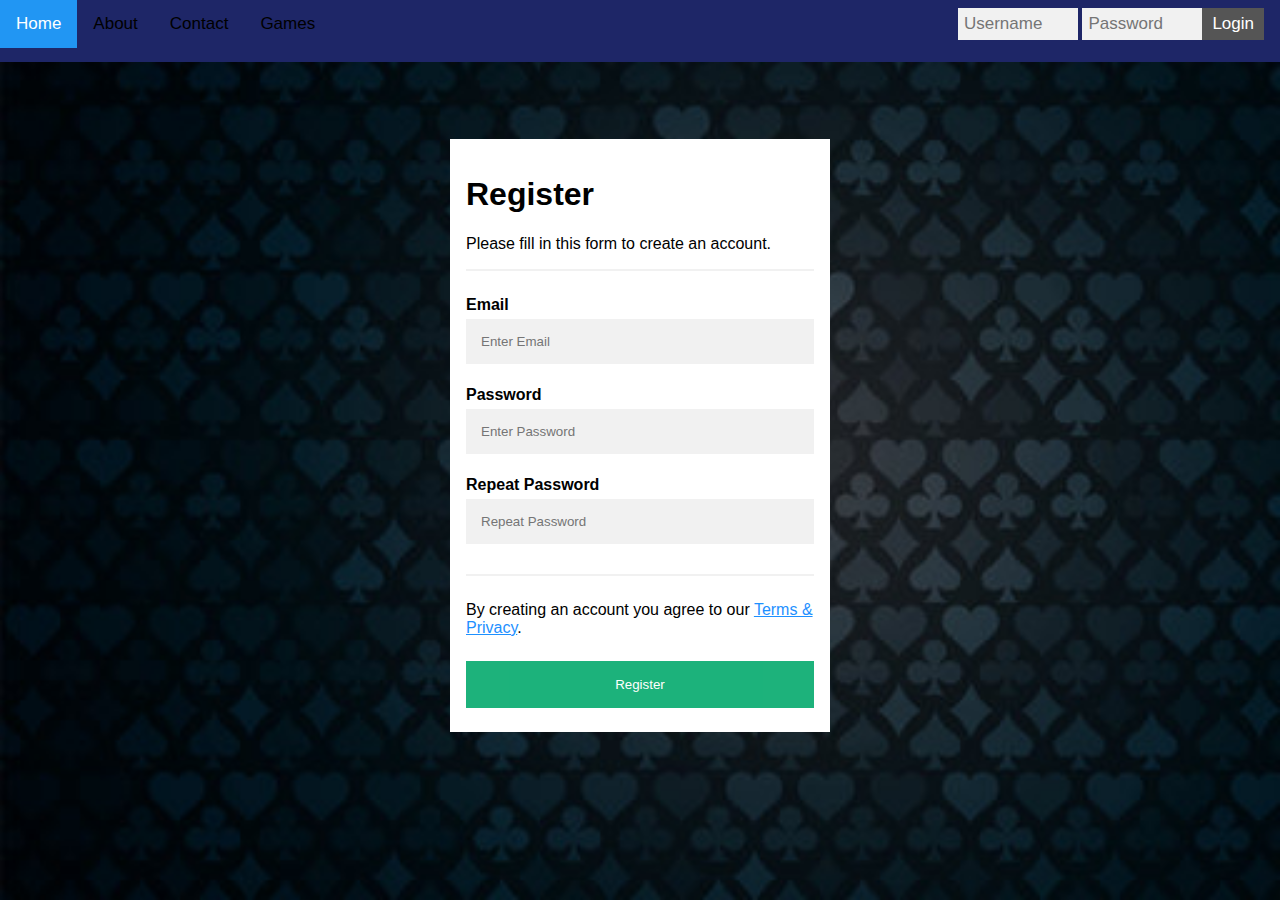
<file: index.html>
<!DOCTYPE html>
<html lang="en">
<head>
    <meta charset="UTF-8">
    <meta http-equiv="X-UA-Compatible" content="IE=edge">
    <meta name="viewport" content="width=device-width, initial-scale=1.0">
    <title>Document</title>
    <link rel="stylesheet" href="index.css" text="text/css">

    <script>
      function Check(){
          alert("You are logged in")
      }
          </script>
  


  </head>
<body>


  <div class="topnav">
    <a class="active" href="HomeAssignment.html">Home</a>
    <a href="about.html">About</a>
    <a href="contact.html">Contact</a>
    <a href="games.html">Games</a>
    <div class="login-container">
      <form action="/action_page.php">
        <input type="text" placeholder="Username" name="username">
        <input type="text" placeholder="Password" name="psw">
        <button onclick="Check()">Login</button>
        <div id="answer"></div>
        

      </form>
    </div>
  </div>
      
      

    <div class="bg-img">
      <form action="baxkground.jpg" class="container">
        <h1>Register</h1>
        <p>Please fill in this form to create an account.</p>
        <hr>
    
        <label for="email"><b>Email</b></label>
        <input type="email" placeholder="Enter Email" name="email" id="email" required>
    
        <label for="psw"><b>Password</b></label>
        <input type="password" placeholder="Enter Password" name="psw" id="psw" required>
        
      
    
        <label for="psw-repeat"><b>Repeat Password</b></label>
        <input type="password" placeholder="Repeat Password" name="psw-repeat" id="psw-repeat" required>
        <hr>
        <p>By creating an account you agree to our <a href="#">Terms & Privacy</a>.</p>
    
        <button type="submit" class="registerbtn">Register</button>
      
      </div>

    </div>

    

    

</body>
</html>
</file>
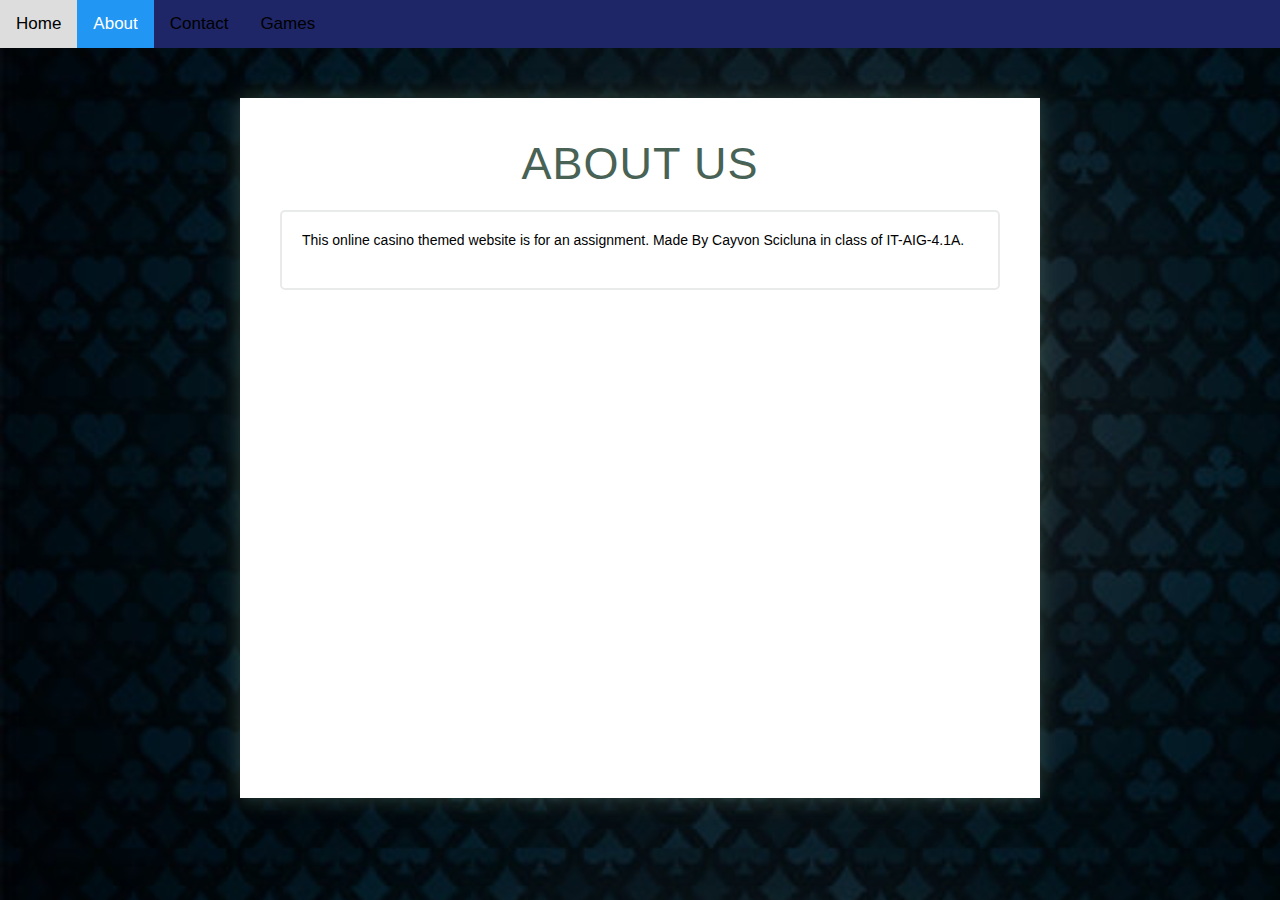
<file: about.html>
<!DOCTYPE html>
<html lang="en">
<head>
  <meta charset="UTF-8">
  <meta http-equiv="X-UA-Compatible" content="IE=edge">
  <meta name="viewport" content="width=device-width, initial-scale=1.0">
  <title>Document</title>
</head>
<link rel="stylesheet" href="contact.css"
<body>

  <div class="topnav">
    <a href="HomeAssignment.html">Home</a>
    <a class="active" href="about.html">About</a>
    <a href="contact.html">Contact</a>
    <a href="games.html">Games</a>
    <div class="login-container">
     
    </div>
  </div>



  <div class="container">
    <p>About Us </p>
    
    
    <div class="input" <p> This online casino themed website is for an assignment. Made By 
        Cayvon Scicluna in class of IT-AIG-4.1A.
    </p>
  </div>

    








  </div>
</body>
</html>
</file>
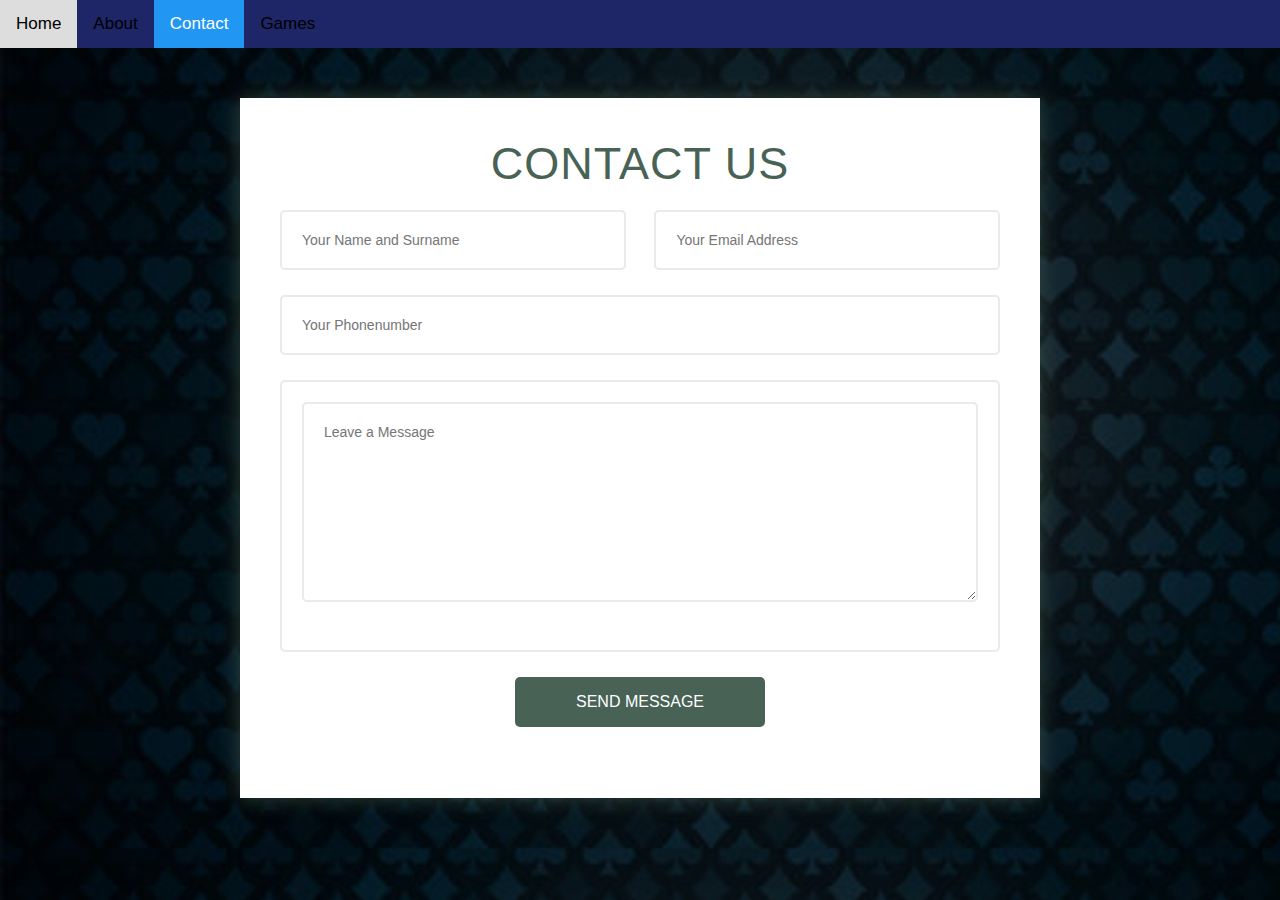
<file: contact.html>
<!DOCTYPE html>
<html lang="en">
<head>
  <meta charset="UTF-8">
  <meta http-equiv="X-UA-Compatible" content="IE=edge">
  <meta name="viewport" content="width=device-width, initial-scale=1.0">
  <title>Document</title>
  <title>Javascript</title>
  <script type="text/javascript">
    function lettersOnly(input){
      var regex = /[^a-z]/gi;
      input.value = input.value.replace(regex,"");
    }
  </script>


</head>
<link rel="stylesheet" href="contact.css"
<body>

  <div class="topnav">
    <a href="HomeAssignment.html">Home</a>
    <a href="about.html">About</a>
    <a class="active" href="contact.html">Contact</a>
    <a href="games.html">Games</a>
    <div class="login-container">
     
    </div>
  </div>



  <div class="container">
    <p>Contact Us </p> 

    <div class="login">
<input type="text" class="input" placeholder="Your Name and Surname"onkeyup="lettersOnly(this)">
<input type="email" class="input" placeholder="Your Email Address">


</div>

<div class="phonenumber">
  <input type="number" class="input" placeholder="Your Phonenumber">
  </div>

  <div class="msg">
<textarea class="area" placeholder="Leave a Message"></textarea>
</div>
  
  <div class="btn">Send Message</div>
  


  </div>
</body>
</html>
</file>
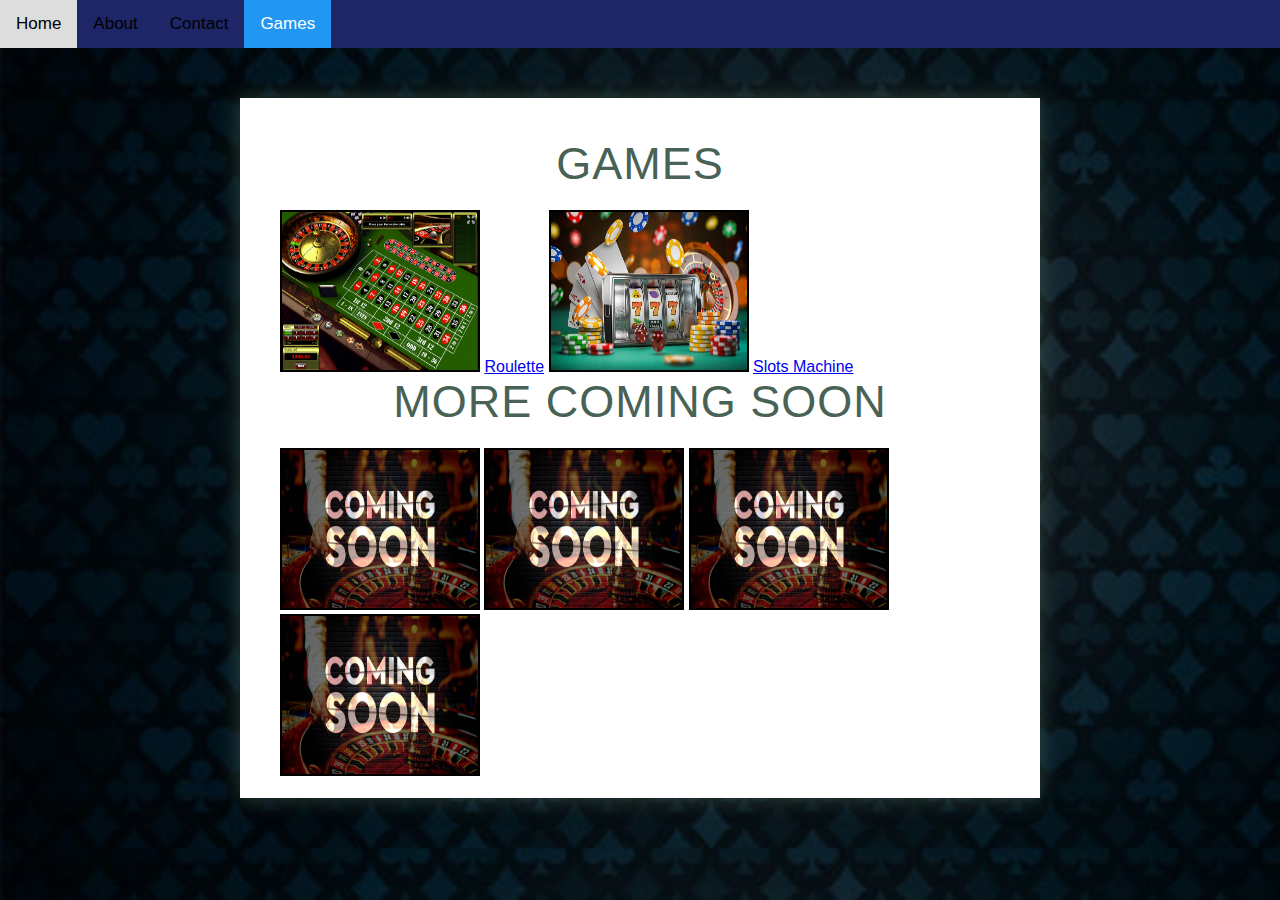
<file: games.html>
<!DOCTYPE html>
<html lang="en">
<head>
  <meta charset="UTF-8">
  <meta http-equiv="X-UA-Compatible" content="IE=edge">
  <meta name="viewport" content="width=device-width, initial-scale=1.0">
  <title>Document</title>
</head>
<link rel="stylesheet" href="contact.css"
<body>

  <div class="topnav">
    <a href="HomeAssignment.html">Home</a>
    <a href="about.html">About</a>
    <a href="contact.html">Contact</a>
    <a class="active" href="games.html">Games</a>
    <div class="login-container">
     
    </div>
  </div>

<style>
  img{
    border: 2px solid black;
    display: inline-block;
  }
</style>

  <div class="container">
    <p>Games </p>
    <figure>
    <img src="online-roulette.png"  alt="" height="162" width="200">
    <a href="online-roulette.png">Roulette</a> 
    <img src="slots.jpg" alt="" height="162" width="200">
    <a href="slots.jpg">Slots Machine</a> 
    <p> MORE COMING SOON</p>
    <img src="comingsoon.jpg" alt="" height="162" width="200">
    <img src="comingsoon.jpg" alt="" height="162" width="200">
    <img src="comingsoon.jpg" alt="" height="162" width="200">
    <img src="comingsoon.jpg" alt="" height="162" width="200">
  </figure>
  <div
   

 




  















  </div>
</body>
</html>
</file>
<file: index.css>
/* din tan nav bar */
* {box-sizing: border-box;}

body {
  margin: 0;
  font-family: Arial, Helvetica, sans-serif;
}

.topnav {
  overflow: hidden;
  background-color: #1E2667;
}

.topnav a {
  float: left;
  display: block;
  color: black;
  text-align: center;
  padding: 14px 16px;
  text-decoration: none;
  font-size: 17px;
}

.topnav a:hover {
  background-color: #ddd;
  color: black;
}

.topnav a.active {
  background-color: #2196F3;
  color: white;
}

.topnav .login-container {
  float: right;
}

.topnav input[type=text] {
  padding: 6px;
  margin-top: 8px;
  font-size: 17px;
  border: none;
  width:120px;
}

.topnav .login-container button {
  float: right;
  padding: 6px 10px;
  margin-top: 8px;
  margin-right: 16px;
  background-color: #555;
  color: white;
  font-size: 17px;
  border: none;
  cursor: pointer;
}

.topnav .login-container button:hover {
  background-color: green;
}

@media screen and (max-width: 600px) {
  .topnav .login-container {
    float: none;
  }
  .topnav a, .topnav input[type=text], .topnav .login-container button {
    float: none;
    display: block;
    text-align: left;
    width: 100%;
    margin: 0;
    padding: 14px;
  }
  .topnav input[type=text] {
    border: 1px solid #ccc;  
  }
}




body {
    font-family: Arial, Helvetica, sans-serif;
  
  }
  
  * {
    box-sizing: border-box;
  }
  
  /* Add padding to containers */
  .container {
    padding: 16px;
    background-color: white;
  }
  
  /* Full-width input fields */
  input[type=text], input[type=password] {
    width: 100%;
    padding: 15px;
    margin: 5px 0 22px 0;
    display: inline-block;
    border: none;
    background: #f1f1f1;
  }
  
  input[type=text]:focus, input[type=password]:focus {
    background-color: #ddd;
    outline: none;
  }
  
  /* Overwrite default styles of hr */
  hr {
    border: 1px solid #f1f1f1;
    margin-bottom: 25px;
  }
  
  /* Set a style for the submit button */
  .registerbtn {
    background-color: #04AA6D;
    color: white;
    padding: 16px 20px;
    margin: 8px 0;
    border: none;
    cursor: pointer;
    width: 100%;
    opacity: 0.9;
  }
  
  .registerbtn:hover {
    opacity: 1;
  }
  
  /* Add a blue text color to links */
  a {
    color: dodgerblue;
  }
  
  /* Set a grey background color and center the text of the "sign in" section */
  .signin {
    background-color: #494646;
    text-align: center;
  }







body, html {
height: 100%;
font-family: Arial, Helvetica, sans-serif;
}

* {
box-sizing: border-box;
}

body{
  background: url("baxkground.jpg");
  background-size: cover;
}

/* Add styles to the form container */
.container {
position: relative;
right: 0;
margin: 6% auto;
width: 380px;
padding: 16px;
background-color: white;
}

/* Full-width input fields */
input[type=text], input[type=password], input[type=email]  {
width: 100%;
padding: 15px;
margin: 5px 0 22px 0;
border: none;
background: #f1f1f1;
}

input[type=text]:focus, input[type=password]:focus, input[type=email]:focus {
background-color: #ddd;
outline: none;
}

/* Set a style for the submit button */
.btn {
background-color: #04AA6D;
color: white;
padding: 16px 20px;
border: none;
cursor: pointer;
width: 100%;
opacity: 0.9;
}

.btn:hover {
opacity: 1;
}
</file>
<file: contact.css>
/* din tan nav bar */
* {box-sizing: border-box;}

body {
  margin: 0;
  font-family: Arial, Helvetica, sans-serif;
}

.topnav {
  overflow: hidden;
  background-color: #1E2667;
}

.topnav a {
  float: left;
  display: block;
  color: black;
  text-align: center;
  padding: 14px 16px;
  text-decoration: none;
  font-size: 17px;
}

.topnav a:hover {
  background-color: #ddd;
  color: black;
}

.topnav a.active {
  background-color: #2196F3;
  color: white;
}

.topnav .login-container {
  float: right;
}

.topnav input[type=text] {
  padding: 6px;
  margin-top: 8px;
  font-size: 17px;
  border: none;
  width:120px;
}

.topnav .login-container button {
  float: right;
  padding: 6px 10px;
  margin-top: 8px;
  margin-right: 16px;
  background-color: #555;
  color: white;
  font-size: 17px;
  border: none;
  cursor: pointer;
}

.topnav .login-container button:hover {
  background-color: green;
}

@media screen and (max-width: 600px) {
  .topnav .login-container {
    float: none;
  }
  .topnav a, .topnav input[type=text], .topnav .login-container button {
    float: none;
    display: block;
    text-align: left;
    width: 100%;
    margin: 0;
    padding: 14px;
  }
  .topnav input[type=text] {
    border: 1px solid #ccc;  
  }
}










*{
  margin: 0;
  padding: 0;

}

body{
  background: url("baxkground.jpg");
  background-size: cover;
  height: auto;
  font-family: "Roboto", sans-serif;
}

.container{
width: 800px;
height: 700px;
background: #fff;
margin: 50px auto;
box-sizing: border-box;
padding: 40px;
box-shadow: 0 0 20px rgba(72, 98, 85, 0.6) ;
}

.container p{
  text-transform: uppercase;
  text-align: center;
  font-size: 45px;
  margin-bottom: 20px;
  color: #486255;
  letter-spacing: 1px;
}


.input, .msg , .area{
width: 100%;
padding: 20px;
box-sizing: border-box;
margin-bottom: 25px;
border: 2px solid #e9eaea;
font-size: 14px;
border-radius: 5px;
outline: none;
transition: all 0.5s ease;
}

.login .input{
  width: 48%;
  float: left;
  margin-right: 4%;

}
.login .input:last-child{
  margin-right: 0;

}

.msg .area{
height: 200px;
}
.btn{
  width: 250px;
  background: #486255;
  height: 50px;
  text-align: center;
  line-height: 50px;
  color: #fff;
  text-transform: uppercase;
  margin: 0 auto;
  cursor: pointer;
  border-radius: 5px;
}

.input:focus,
.msg .area:focus{
  border: 2px solid #486255;
}

::-webkit-input-placeholder{
  font-family: "Roboto", sans-serif;
}

::-moz-input-placeholder{
  font-family: "Roboto", sans-serif;
}
::-ms-input-placeholder{
  font-family: "Roboto", sans-serif;
}
</file>
